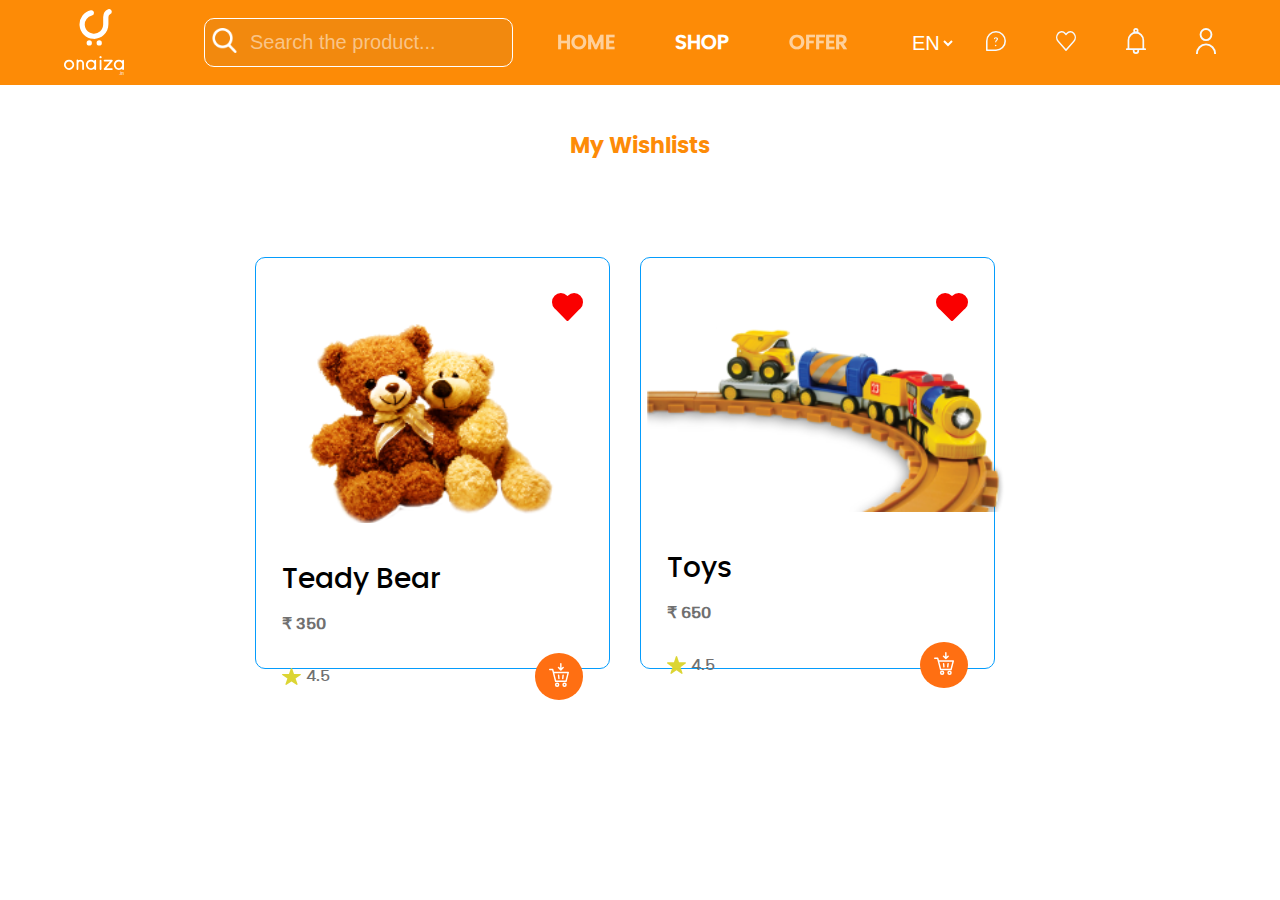
<file: wishlist.html>
<!DOCTYPE html>
<html lang="en">
  <head>
    <meta charset="UTF-8" />
    <meta http-equiv="X-UA-Compatible" content="IE=edge" />
    <meta name="viewport" content="width=device-width, initial-scale=1.0" />
    <title>My Wishlist</title>
    <link rel="stylesheet" href="./css/style.css" />
    <link rel="stylesheet" href="./css/all.css" />
    <link rel="stylesheet" href="./css/animate.css" />
    <link rel="stylesheet" href="./css/slick-theme.css" />
    <link rel="stylesheet" href="./css/slick.css" />
    <script src="./js/jquery-min.js"></script>
    <script src="./js/slick.min.js"></script>
    <script src="./js/wow.js"></script>
    <script src="./js/script.js"></script>
    <!-- fav-icon -->
    <link rel="icon" href="./images/icons/onaiza-fav-icon.png" />
  </head>
  <body>
    <header>
      <div class="wrapper">
        <div class="logo-container">
          <img
            src="./images/icons/onaiza-white-logo.svg"
            alt="Logo"
            class="logo"
          />
          <div class="search-bar">
            <form action="">
              <input type="text" placeholder="Search the product..." />
              <img src="./images/search.png" alt="Search" class="search" />
            </form>
          </div>
          <ul class="menu">
            <li><a href="#">HOME</a></li>
            <li class="changed"><a href="shop.html">SHOP</a></li>
            <li><a href="#">OFFER</a></li>
          </ul>
          <div class="mobile-menu">
            <ul class="option">
              <li><a href="#">HOME</a></li>
              <li class="changed"><a href="#">SHOP</a></li>
              <li><a href="#">OFFER</a></li>
            </ul>
            <ul class="nav user-bar">
              <li>
                <a href="#"
                  ><img src="./images/icons/help (1).svg" alt="Help"
                /></a>
              </li>
              <li>
                <a href="wishlist.html"
                  ><img src="./images/icons/heart.svg" alt="Whishlist"
                /></a>
              </li>
              <li>
                <a href="#"
                  ><img src="./images/icons/bell (1).svg" alt="Notifications"
                /></a>
              </li>
              <li>
                <a href="#"
                  ><img src="./images/icons/profile.svg" alt="USer"
                /></a>
              </li>
            </ul>
            <select name="" id="" class="lang">
              <option value="EN">EN</option>
              <option value="AR">AR</option>
            </select>
          </div>
        </div>
        <div class="user-section">
          <select name="" id="">
            <option value="EN">EN</option>
            <option value="AR">AR</option>
          </select>
          <ul class="nav">
            <li>
              <a href="#"
                ><img src="./images/icons/help (1).svg" alt="Help"
              /></a>
            </li>
            <li>
              <a href="#"
                ><img src="./images/icons/heart.svg" alt="Whishlist"
              /></a>
            </li>
            <li>
              <a href="#"
                ><img src="./images/icons/bell (1).svg" alt="Notifications"
              /></a>
            </li>
            <li>
              <a href="#"
                ><img src="./images/icons/profile.svg" alt="USer"
              /></a>
            </li>
          </ul>
          <div class="menu-icon" onclick="showMenu()">
            <span><i class="fas fa-bars"></i></span>
          </div>
        </div>
      </div>
    </header>
    <main>
      <div class="wrapper">
        <div class="top-box">
          <h1>My Wishlists</h1>
        </div>
      </div>
      <div class="feature">
        <ul class="items">
          <li>
            <div class="top">
              <a href=""
                ><img src="./images/icons/wish-list-fill.svg" alt="Whishlist"
              /></a>
            </div>
            <div class="main">
              <a href="#"
                ><img src="./images/Teddybear-png.png" alt="Bear" class="bear"
              /></a>
            </div>
            <div class="text">
              <small>Teady Bear</small>
              <span>₹ 350</span>
            </div>
            <div class="bottom">
              <div class="rate">
                <img src="./images/icons/Icon ionic-ios-star.svg" alt="Star" />
                <span>4.5</span>
              </div>
              <div class="cart">
                <a href="#" class="addcart">
                  <img src="./images/icons/cart-icon-home.svg" alt="Cart" />
                </a>
              </div>
            </div>
          </li>
          <li>
            <div class="top">
              <a href=""
                ><img src="./images/icons/wish-list-fill.svg" alt="Whishlist"
              /></a>
            </div>
            <div class="main">
              <a href="#"
                ><img src="./images/Toys-png.png" alt="Toys" class="toys"
              /></a>
            </div>
            <div class="text">
              <small>Toys</small>
              <span>₹ 650</span>
            </div>
            <div class="bottom">
              <div class="rate">
                <img src="./images/icons/Icon ionic-ios-star.svg" alt="Star" />
                <span>4.5</span>
              </div>
              <div class="cart">
                <a href="#" class="addcart">
                  <img src="./images/icons/cart-icon-home.svg" alt="Cart" />
                </a>
              </div>
            </div>
          </li>
        </ul>
      </div>
      
    </main>
  </body>
</html>
</file>
<file: css/style.css>
* {
  padding: 0;
  margin: 0;
}
@font-face {
  font-family: "poppinsthin";
  src: url("../fonts/poppins-thin-webfont.woff2") format("woff2"),
    url("../fonts/poppins-thin-webfont.woff") format("woff");
  font-weight: normal;
  font-style: normal;
}

@font-face {
  font-family: "poppinssemibold";
  src: url("../fonts/poppins-semibold-webfont.woff2") format("woff2"),
    url("../fonts/poppins-semibold-webfont.woff") format("woff");
  font-weight: normal;
  font-style: normal;
}

@font-face {
  font-family: "poppinsmedium";
  src: url("../fonts/poppins-medium-webfont.woff2") format("woff2"),
    url("../fonts/poppins-medium-webfont.woff") format("woff");
  font-weight: normal;
  font-style: normal;
}

@font-face {
  font-family: "poppinslight";
  src: url("../fonts/poppins-light-webfont.woff2") format("woff2"),
    url("../fonts/poppins-light-webfont.woff") format("woff");
  font-weight: normal;
  font-style: normal;
}

@font-face {
  font-family: "poppinsextrabold";
  src: url("../fonts/poppins-extrabold-webfont.woff2") format("woff2"),
    url("../fonts/poppins-extrabold-webfont.woff") format("woff");
  font-weight: normal;
  font-style: normal;
}

@font-face {
  font-family: "poppinsbold";
  src: url("../fonts/poppins-bold-webfont.woff2") format("woff2"),
    url("../fonts/poppins-bold-webfont.woff") format("woff");
  font-weight: normal;
  font-style: normal;
}
body {
  font-family: "poppinsmedium";
}
body.active {
  overflow: hidden;
}
h1 {
  font-family: "poppinsbold";
}
ul,
ol {
  list-style: none;
}
a {
  text-decoration: none;
}
.wrapper {
  width: 90%;
  margin: 0 auto;
  max-width: 1350px;
}
header {
  background-color: #fd8b06;
}
header .wrapper {
  height: 85px;
  display: flex;
  align-items: center;
  justify-content: space-between;
}
header .logo-container {
  display: flex;
  align-items: center;
  justify-content: space-between;
}
header .logo-container .logo {
  width: 60px;
}
header .logo-container input {
  width: 85%;
  padding: 12px 30px 12px 45px;
  background: #f2890e;
  outline: none;
  border: 1px solid #fff;
  border-radius: 10px;
  font-size: 20px;
  color: #f9c487;
}
header .logo-container input::placeholder {
  color: #f9c487;
}
header .logo-container .search-bar {
  display: flex;
  align-items: center;
  margin: 0 80px;
  position: relative;
}
header .logo-container .search-bar img {
  filter: invert(1);
  width: 25px;
  position: absolute;
  left: 8px;
  bottom: 14px;
}
header .menu {
  display: flex;
}
header .menu li {
  opacity: 0.6;
}
header .menu li:hover {
  transition: 0.3s ease-in;
  opacity: 1;
}
header .menu li:active {
  transition: 0.3s ease-in;
  opacity: 1;
}
header .menu li.changed {
  opacity: 1;
}
header .menu li a {
  text-decoration: none;
  font-size: 20px;
  color: #fff;
  font-weight: 600;
}
header .menu li:nth-child(2) {
  margin: 0 60px;
}
header .user-section {
  display: flex;
  align-items: center;
  justify-content: space-between;
}
header .nav {
  display: flex;
  align-items: center;
}
header .user-bar {
  display: none;
}
header .nav li {
  margin-right: 50px;
}
header select {
  background: #fd8b06;
  border: none;
  outline: none;
  font-size: 20px;
  color: #fff;
  margin-right: 30px;
}
header .nav li img {
  width: 20px;
}
header .nav li:last-child {
  margin-right: 0;
}
header .mobile-menu {
  display: none;
}
header .mobile-menu .lang {
  display: none;
}
header .menu-icon {
  display: none;
}
header .menu-icon span {
  font-size: 22px;
  color: #ffff;
}
.dropdown-content.show{
  display: block;
  opacity: 1;
}
.dropdown-content {
  display: none;
  opacity: 0;
  position: absolute;
  right: 100px;
  background-color: #ffffff;
  min-width: 300px;
  border-radius: 10px;
  box-shadow: 0px 8px 16px 0px rgba(0,0,0,0.2);
  z-index: 77;
  height: 250px;
  transition: .3s ease-in;
  overflow: hidden;
}
.dropdown-content:hover{
  opacity: 1;
}
.dropdown-content a {
  display: flex;
  align-items: center;
  color: #5c5c5c;
  padding: 12px 16px;
  text-decoration: none;
  transition: .3s ease-in;
  border-bottom: 1px solid #a8a8a8;
}
.nav li a {
  color: #5c5c5c;
}
.nav li a:hover{
  color: #ff6f12;
}
.dropdown-content a:last-child{
  border: none;
}
.dropdown-content a img {
  margin-right: 20px;
  filter: grayscale(100);
  
}
.dropdown-content a img.profile{
  filter: invert(1);
}
.dropdown-content a:hover {
  color: #ff6f12;
}
.sticky header {
  position: fixed;
  width: 100%;
  top: 0;
  z-index: 99;
  animation: animasta .4s forwards;
}
@keyframes animasta {
  0%{
    transform: translateY(-80px);
  }
  100%{
    transform: translateY(0);
  }
}
span.overlay {
  display: block;
  width: 100%;
  height: 100vh;
  background: rgba(0, 0, 0, 0.287);
  position: fixed;
  z-index: 22;
  backdrop-filter: blur(8px);
  visibility: hidden;
  opacity: 0;
  transition: .3s ease-in;
}
.active .overlay {
  visibility: visible;
  opacity: 1;
}
/* header-end */

/* category-start */
.category .content {
  display: flex;
  justify-content: space-between;
  align-items: center;
  height: 100px;
}
.category .content select {
  border: none;
  outline: none;
  background: #fff;
  font-size: 20px;
}
.category .cate {
  display: none;
  text-align: center;
  margin-top: 40px;
}
/* category */

/* shops-start */
.shops {
  padding: 50px 0;
}
.shops h1 {
  font-size: 30px;
  color: #fd8b07;
}
.shops .container {
  margin-top: 30px;
  display: flex;
  justify-content: space-between;
}
.shops .container .item {
  width: 40%;
  height: 350px;
  display: flex;
  flex-direction: column;
  justify-content: space-between;
  border-radius: 10px;
  margin-right: 20px;
}
.shops .container .mega {
  background: url(../images/Sopermarkt-png.png);
  background-repeat: no-repeat;
  background-position: center;
  background-size: cover;
}
.shops .item .head {
  display: flex;
  justify-content: space-between;
  align-items: center;
  background: #fb8903;
  padding: 12px 20px;
  margin: 22px 20px 0 20px;
  border-radius: 10px;
}
.shops .item .head h2 {
  color: #fff;
}
.shops .item .head .location {
  display: flex;
  align-items: center;
}
.shops .item .head .location span {
  color: #fff;
  margin-left: 5px;
}
.shops .item .bottom {
  display: flex;
  justify-content: space-between;
  padding: 20px 20px;
  border-bottom-left-radius: 10px;
  border-bottom-right-radius: 10px;
  background: rgba(0, 0, 0, 0.418);
  backdrop-filter: blur(10px);
  border-top: 1px solid #707070;
}
.shops .item .bottom h2 {
  color: #fff;
  font-weight: 400;
  letter-spacing: 1px;
}
.shops .item .bottom span {
  color: #fff;
}
.shops .item .bottom .rate {
  display: flex;
  align-items: center;
}
.shops .item .bottom .rate span {
  margin-left: 5px;
}
.shops .container .green {
  background: url(../images/Fruitshope-png.png);
  background-repeat: no-repeat;
  background-position: center;
  background-size: cover;
}
.shops .container .green .head {
  background: #63af31;
}
.shops .container .sweet {
  background: url(../images/Restorent-png.png);
  background-repeat: no-repeat;
  background-position: center;
  background-size: cover;
}
.shops .container .sweet .head {
  background: #ec16489a;
}
.shops button {
  background: #fff;
  border: none;
}
.shops button img {
  cursor: pointer;
  filter: invert(1);
}
.shops .prev-arrow {
  position: relative;
  left: -16px;
}
/* shops-end */

/* featured-start */

.feature {
  padding: 50px 0;
}
.feature .wrapper h1 {
  color: #fd8b06;
  margin-bottom: 40px;
}
.feature .deal-of-day {
  padding: 50px 30px 10px 30px;
  text-align: center;
  background: #b5ebfe;
  width: 22%;
  height: 800px;
  border-radius: 13px;
}
.feature .deal-of-day .text {
  text-align: center;
  margin: 0 auto;
  width: 90%;
}
.feature .deal-of-day h2 {
  color: #049cfc;
  font-size: 26px;
  letter-spacing: 1px;
  margin-bottom: 20px;
}
.feature .deal-of-day p {
  width: 100%;
  font-size: 20px;
  line-height: 1.5em;
  text-align: left;
  margin: 0 auto;
  margin-bottom: 200px;
  margin-right: 0;
}
.feature .deal-of-day p span {
  font-size: 30px;
  color: #049cfc;
  font-weight: 600;
}
.feature .content {
  display: flex;
  align-items: center;
  justify-content: space-between;
}
.feature .deal-of-day .button {
  padding: 12px 20px;
  font-size: 22px;
  background: #fff;
  border-radius: 10px;
  color: #4ab4fe;
  border: 1px solid #049cfc;
}
.feature .deal-of-day .button:hover {
  background: #dfdfdf;
  transition: 0.3s ease-in;
}
.feature .deal-of-day .image {
  margin-bottom: 50px;
  margin-left: -10px;
}
.feature .items {
  display: flex;
  flex-wrap: wrap;
  justify-content: center;
}
.feature .items li {
  width: 24.5%;
  height: 340px;
  padding: 35px 26px;
  border-radius: 10px;
  margin-right: 30px;
  margin-bottom: 30px;
  text-align: center;
  border: 1px solid #049cfc;
  transition: 0.3s ease-in;

}
.feature .items li:hover {
  background: #f1f1f1;
  transform: scale(1.02);
}
.feature .items li:nth-child(n + 4) {
  margin-bottom: 0;
}
.feature .items li:nth-child(3n) {
  margin-right: 0;
}
.feature .items li .top {
  display: flex;
  justify-content: flex-end;
}
.feature .items li .main {
  margin-bottom: 40px;
}
.feature .items li .milk {
  width: 78%;
}
.feature .items li .toys {
  margin-left: -20px;
}
.feature .items li .dress {
  width: 78%;
}
.feature .items li .paam {
  width: 63%;
}
.feature .items li .lotions {
  width: 25%;
}
.feature .items li .text {
  text-align-last: left;
}
.feature .items li .text small {
  color: #000;
  display: block;
  font-size: 28px;
  margin-bottom: 20px;
}
.feature .items li .text span {
  margin-bottom: 28px;
  font-weight: 600;
  color: #707070;
}
.feature .items li .bottom {
  display: flex;
  align-items: center;
  justify-content: space-between;
  margin-top: 20px;
}
.feature .items li .rate {
  display: flex;
  align-items: center;
}
.feature .items li .rate span {
  color: #707070;
  margin-left: 5px;
}
.feature .items li .cart {
  background: #ff6f12;
  padding: 10px 14px;
  border-radius: 50%;
}
.feature .items li .cart img {
  width: 20px;
}
.feature .items li .cart:hover {
  transform: rotate(360deg);
  transition: 0.6s ease-in;
}
/* featured-end */

/* baby-section-start */

.baby .container {
  width: 100%;
  background: #fbe3f8;
  border-radius: 15px;
  display: flex;
  justify-content: space-between;
  align-items: center;
  padding: 12px 20px;
}
.baby .container .text {
  text-align: right;
  width: 40%;
}
.baby .container .text h1 {
  font-weight: 400;
  font-size: 46px;
  margin-bottom: 20px;
  letter-spacing: 1px;
}
.baby .container .text h1 span {
  color: #f31374;
  font-size: 55px;
}
.baby .container .text .shopnow {
  margin-top: 30px;
}
.baby .container .text .button {
  padding: 14px 30px;
  font-size: 22px;
  background: #f31374;
  width: 15%;
  font-weight: 600;
  text-align: center;
  color: #ffff;
  border-radius: 10px;
}
.baby .items {
  margin-top: 40px;
  flex-wrap: wrap;
  display: flex;
  justify-content: flex-end;
}
.baby .items li {
  width: 20%;
  height: 400px;
  border-radius: 10px;
  text-align: center;
  border: 1px solid #f75d9f;
  padding: 35px 22px;
  margin-right: 20px;
  margin-bottom: 20px;
  box-shadow: rgba(0, 0, 0, 0.24) 0px 3px 8px;
  transition: 0.3s ease-in;

}
.baby .items li:hover {
  transform: scale(1.02);
}
.baby .items li .bump {
  width: 65%;
}
.baby .items li .walker {
  width: 80%;
}
.baby .items li .toys {
  width: 100%;
  margin-bottom: 65px;
}
.baby .items li .tshirt {
  width: 80%;
  margin: 0 auto;
}
.baby .items li .chappel {
  width: 85%;
}
.baby .items li .dressred {
  width: 65%;
}
.baby .items li:nth-child(4n) {
  margin-right: 0;
}
.baby .items li .top {
  display: flex;
  justify-content: flex-end;
}
.baby .items li .text {
  text-align: left;
}
.baby .items li .text span {
  font-size: 24px;
  display: block;
  margin-bottom: 20px;
}
.baby .items li .text small {
  font-size: 20px;
  color: #707070;
  font-weight: 700;
}
.baby .items li .bottom {
  margin-top: 30px;
  display: flex;
  justify-content: space-between;
}
.baby .items li .rate {
  display: flex;
  align-items: center;
}
.baby .items li .rate span {
  color: #707070;
  margin-left: 5px;
}
.baby .items li .cart {
  background: #ff6f12;
  padding: 10px 14px;
  border-radius: 50%;
}
.baby .items li .cart img {
  width: 20px;
}
.baby .items li .cart:hover {
  transform: rotate(360deg);
  transition: 0.6s ease-in;
}

/* baby-section-end */

/* footer */
footer {
  margin-top: 40px;
  background: #4b4949;
  padding: 4% 0 2% 0;
}
footer .detials {
  display: flex;
  align-items: center;
  justify-content: space-between;
}
footer .detials {
  list-style: none;
  display: flex;
  justify-content: space-between;
}
footer .contact h1 {
  color: #fff;
  margin-bottom: 20px;
  font-size: 20px;
}
footer .contact span a {
  color: #fff;
  display: block;
  margin-bottom: 20px;
}
footer .contact span a:hover {
  color: #b8b8b8;
}
footer .address h1 {
  color: #fff;
  margin-bottom: 20px;
  font-size: 20px;
}
footer .address span a {
  color: #fff;
  display: block;
  margin-bottom: 20px;
}
footer .address span a:hover {
  color: #b8b8b8;
}
footer .social ul {
  display: flex;
  align-items: center;
}
footer .social ul li:hover {
  transform: scale(1.06);
  transition: 0.3s ease-in;
}
footer .social ul .whatsapp {
  width: 40px;
}
footer .social h1 {
  color: #fff;
  display: block;
  margin-bottom: 20px;
  font-size: 20px;
}
footer .detials li {
  margin-right: 20px;
  filter: grayscale(100);
}
footer .detials li:last-child {
  margin-right: 0;
}
footer .detials .logo img {
  width: 40%;
}
footer .copyright {
  text-align: center;
  margin-top: 50px;
  border-top: 1px solid #fff;
  padding: 20px 0 0 0;
}
footer .copyright p {
  color: #fff;
  font-size: 20px;
}
footer .copyright p a {
  color: #b8b8b8;
}
footer .copyright p a:hover {
  color: #ffff;
}
/* footer-end */

/* wishlist.html */
main .top-box{
  padding: 50px 0;
  text-align: center;
}
main .top-box h1 {
  color: #fd8b07;
  font-size: 22px;
}
/* wishlist-end */

/* responsive-screen */

@media all and (max-width: 1280px) {
  header select {
    margin-left: 60px;
  }
  .feature .items li {
    width: 23.5%;
  }
  .shops .item .head h2 {
    font-size: 18px;
  }
  .feature .items li .toys {
    width: 120%;
  }
  .feature .items li .bear {
    width: 83%;
  }
  .feature .deal-of-day .image img {
    width: 270px;
  }
  .feature .deal-of-day .image {
    margin-bottom: 125px;
  }
  .baby .container .text h1 {
    font-size: 33px;
  }
  .baby .container .text h1 span {
    font-size: 45px;
  }
  .baby .items {
    justify-content: center;
  }
  .baby .items li:nth-child(4n) {
    margin-right: 20px;
  }
}
@media all and (max-width: 980px) {
  header {
    position: relative;
  }
  header .menu-icon {
    display: block;
    margin-left: 40px;
  }
  header .menu {
    display: none;
  }
  header select {
    margin-left: 0;
  }
  header .mobile-menu {
    visibility: hidden;
    display: flex;
    align-items: center;
    position: fixed;
    width: 100%;
    height: 0;
    opacity: 0;
    left: 0;
    right: 0;
    top: 80px;
    text-align: center;
    justify-content: center;
    background: #fd8b06;
    z-index: 9999;
  }
  .active header .mobile-menu {
    visibility: visible;
    opacity: 1;
    height: 200px;
    transition: 0.3s ease-in;
  }
  header .mobile-menu li {
    opacity: 0.6;
    margin-bottom: 30px;
  }
  header .mobile-menu li:hover {
    opacity: 1;
    transition: 0.3s ease-in;
  }
  header .mobile-menu li a {
    color: #ffff;
    font-weight: 600;
  }
  header .mobile-menu li:nth-child(2) {
    opacity: 1;
  }
  .feature .content {
    flex-direction: column;
  }
  .feature .deal-of-day {
    width: 100%;
    height: 495px;
    text-align: center;
    margin-bottom: 30px;
  }
  .feature .deal-of-day p {
    margin-bottom: 20px;
    text-align: center;
  }
  .feature .deal-of-day .image {
    margin-bottom: 50px;
  }
  .baby .container {
    flex-direction: column;
    padding: 50px 0;
  }
  .baby .items li {
    width: 30%;
  }
  .baby .container .text {
    margin: 60px auto;
    width: 100%;
    text-align: center;
  }
  .baby .container .image img {
    width: 90%;
    margin: 0 auto;
  }
  footer {
    padding-top: 6%;
  }
  footer .detials {
    flex-direction: column;
    text-align: center;
  }
  footer .detials .logo {
    text-align: center;
  }
  footer .detials .contact {
    margin: 40px auto;
  }
  footer .detials .social {
    margin-top: 40px;
  }
}
@media all and (max-width: 768px) {
  header .logo-container .search-bar img {
    width: 20px;
  }
  .category .content {
    height: 0;
    flex-wrap: wrap;
    visibility: hidden;
    padding-bottom: 0;
  }
  .category .cate {
    display: block;
  }
  .category .content select {
    margin-bottom: 30px;
    width: 45%;
    margin-right: 20px;
  }
  .category .content.active {
    visibility: visible;
    height: 180px;
    margin-top: 20px;
    transition: 0.4s ease-in;
  }
  .shops .item .head h2 {
    font-size: 16px;
  }
  .slick-slide img {
    width: 10px;
  }
  header .logo-container input::placeholder {
    font-size: 16px;
  }
  .feature .items li {
    width: 35%;
  }
  .feature .items li:nth-child(3n) {
    margin-right: 30px;
  }
  .feature .items li .bear {
    width: 80%;
  }
  .baby .items li {
    width: 40%;
  }
}
@media all and (max-width: 640px) {
  header .nav {
    display: none;
  }
  header .mobile-menu {
    flex-direction: column-reverse;
    padding: 20px 0;
  }
  header .mobile-menu .option {
    display: flex;
    margin-top: 30px;
  }
  header .mobile-menu .option  li:nth-child(2){
    margin: 0 50px;
  }
  header .user-bar {
    display: flex;
  }
  .baby .items li {
    width: 34%;
    height: 335px;
  }
  .baby .items li .main .oil {
    width: 45%;
  }
  .baby .items li .main .dress {
    width: 60%;
  }
  .feature .deal-of-day {
    width: 90%;
    margin: 0 auto 30px;
  }
}
@media all and (max-width: 480px) {
  header .menu-icon {
    margin-left: 0;
  }
  header select {
    display: none;
  }
  header .logo-container .search-bar {
    margin-left: 30px;
  }
  header .mobile-menu {
    padding: 26px 0;
  }
  header .mobile-menu .lang {
    display: block;
    margin: 0 auto 40px;
  }
  .shops h1 {
    font-size: 28px;
  }
  .feature .wrapper h1 {
    font-size: 28px;
  }
  .feature .deal-of-day {
    width: 80%;
    padding-bottom: 50px;
  }
  .feature .items li {
    width: 65%;
    margin-right: 0;
    height: 370px;
  }
  .feature .items li:nth-child(n + 4) {
    margin-bottom: 24px;
  }
  .baby .container .text h1 span {
    font-size: 38px;
  }
  .feature .items li:nth-child(3n) {
    margin-right: 0;
  }
  .baby .items li {
    width: 75%;
    height: 445px;
  }
  footer {
    padding-top: 12%;
  }
  footer .detials .logo img {
    width: 35%;
  }
  footer .contact h1 {
    font-size: 18px;
  }
  footer .address h1 {
    font-size: 18px;
  }
  footer .detials li img {
    width: 30px;
  }
  footer .social ul .whatsapp {
    width: 33px;
  }
  footer .copyright p {
    font-size: 18px;
    line-height: 1.5em;
  }
}
@media all and (max-width: 360px){
  .shops .item .bottom h2 {
    font-size: 16px;
  }
  .shops .container .item {
    margin-right: 0;
  }
  .shops .next-arrow {
    right: -15px;
    position: relative;
  }
  .feature .items li {
    height: 350px;
  }
  .baby .items li {
    height: 400px;
  }
  footer .detials li img {
    width: 25px;
  }
  footer .social ul .whatsapp {
    width: 28px;
  }
}
@media all and (max-width: 320px) {
  .feature .deal-of-day {
    padding-bottom: 110px;
  }
  .feature .items li {
    height: 312px;
  }
  .baby .items li {
    height: 358px;
  }
  footer .copyright p {
    font-size: 16px;
  }
}

/* responsive-screen-end */
</file>
